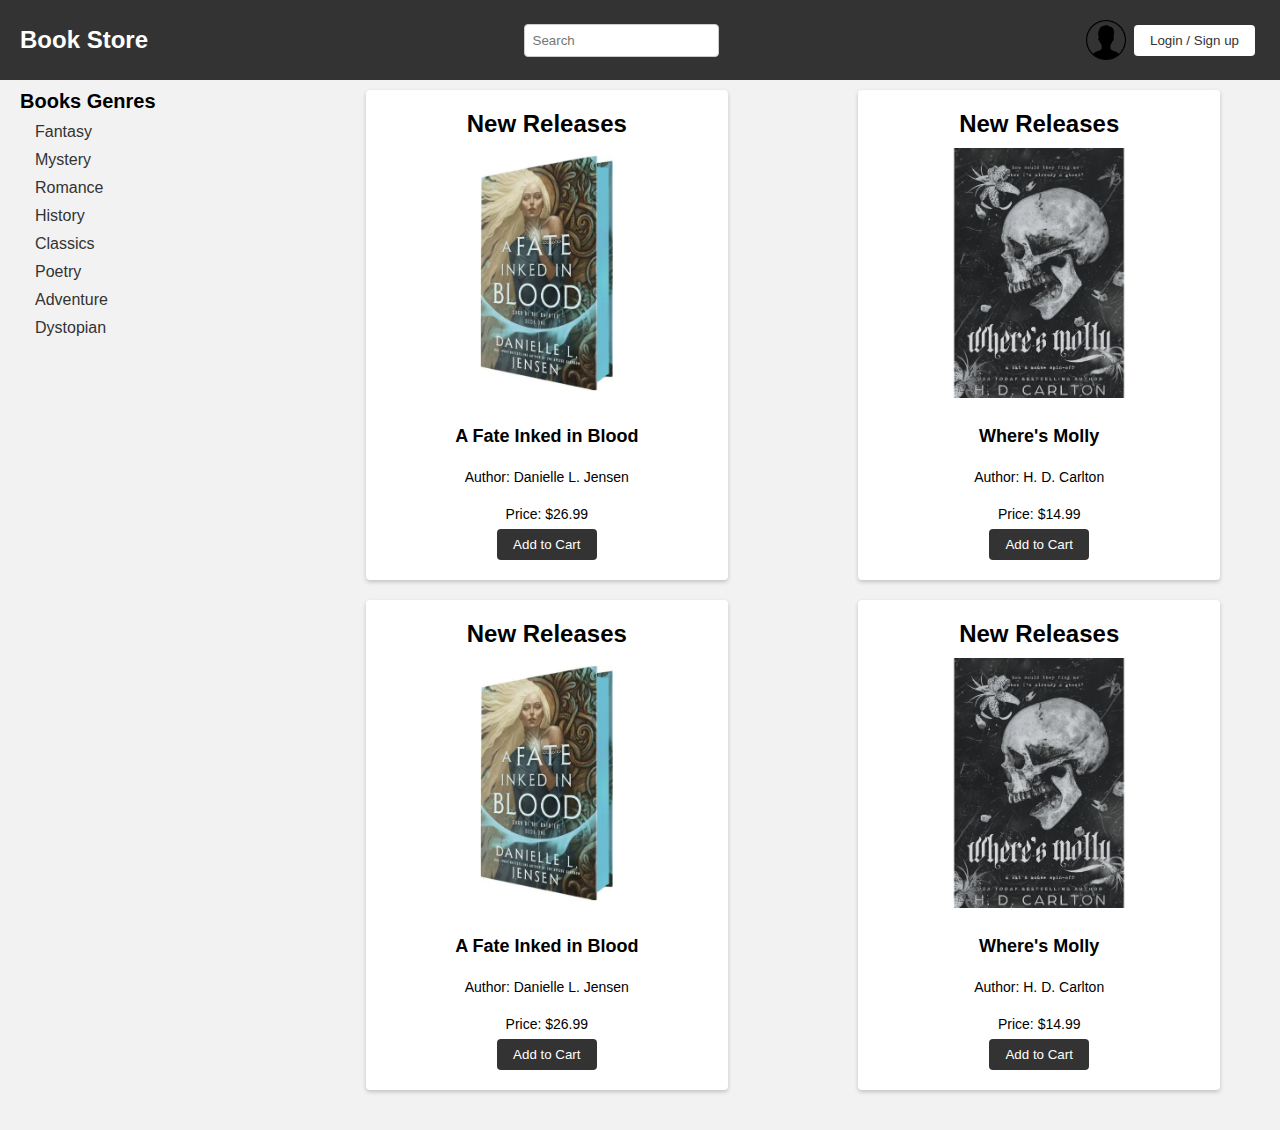
<file: index.html>
<!DOCTYPE html>
<html>
    <head>
        <meta charset="UTF-8">
        <link rel="stylesheet" href="style.css">
        <meta name="description" content="Book Store">
        <meta name="viewport" content="width=device-width, initial-scale=1.0">
        <title>Book Store</title>
    </head>
    <body>
        <div class="Head">
            <h1>Book Store</h1>
            <div class="Search">
                <input type="search" placeholder="Search" > 
                
            </div>
            <div class="Login">
                <a href="login.html">
                    <img src="Photo/u1.png">
                    <button>
                        Login / Sign up
                    </button>
                </a>
            </div>
        </div>
        <div class="MainContainer">
        <div class="List_Sections">
            <h2>
                Books Genres
            </h2>
            <ul>
                <li>
                    <a href="">Fantasy</a>
                </li>
                <li>
                    <a href="">Mystery</a>
                </li>
                <li>
                    <a href="">Romance</a>
                </li>
                <li>
                    <a href="">History</a>
                </li>
                <li>
                    <a href="">Classics</a>
                </li>
                <li>
                    <a href="">Poetry</a>
                </li>
                <li>
                    <a href="">Adventure</a>
                </li>
                <li>
                    <a href="">Dystopian</a>
                </li>
            </ul>
        </div>
        

        <div class="Books">
            <div class="Book">
                <h2>New Releases</h2>
                <img src="Photo/Book/b1.jpg" alt="Book Cover">
                <h3>A Fate Inked in Blood</h3>
                <p>Author: Danielle L. Jensen</p>
                <p>Price: $26.99</p>
                <button>Add to Cart</button>
            </div>
            <div class="Book">
                <h2>New Releases</h2>
                <img src="Photo/Book/b2.jpg" alt="Book Cover">
                <h3>Where's Molly</h3>
                <p>Author: H. D. Carlton</p>
                <p>Price: $14.99</p>
                <button>Add to Cart</button>
            </div>
            <div class="Book">
                <h2>New Releases</h2>
                <img src="Photo/Book/b1.jpg" alt="Book Cover">
                <h3>A Fate Inked in Blood</h3>
                <p>Author: Danielle L. Jensen</p>
                <p>Price: $26.99</p>
                <button>Add to Cart</button>
            </div>
            <div class="Book">
                <h2>New Releases</h2>
                <img src="Photo/Book/b2.jpg" alt="Book Cover">
                <h3>Where's Molly</h3>
                <p>Author: H. D. Carlton</p>
                <p>Price: $14.99</p>
                <button>Add to Cart</button>
            </div>
        </div>
        
    </div>
    </body>
</html>
</file>
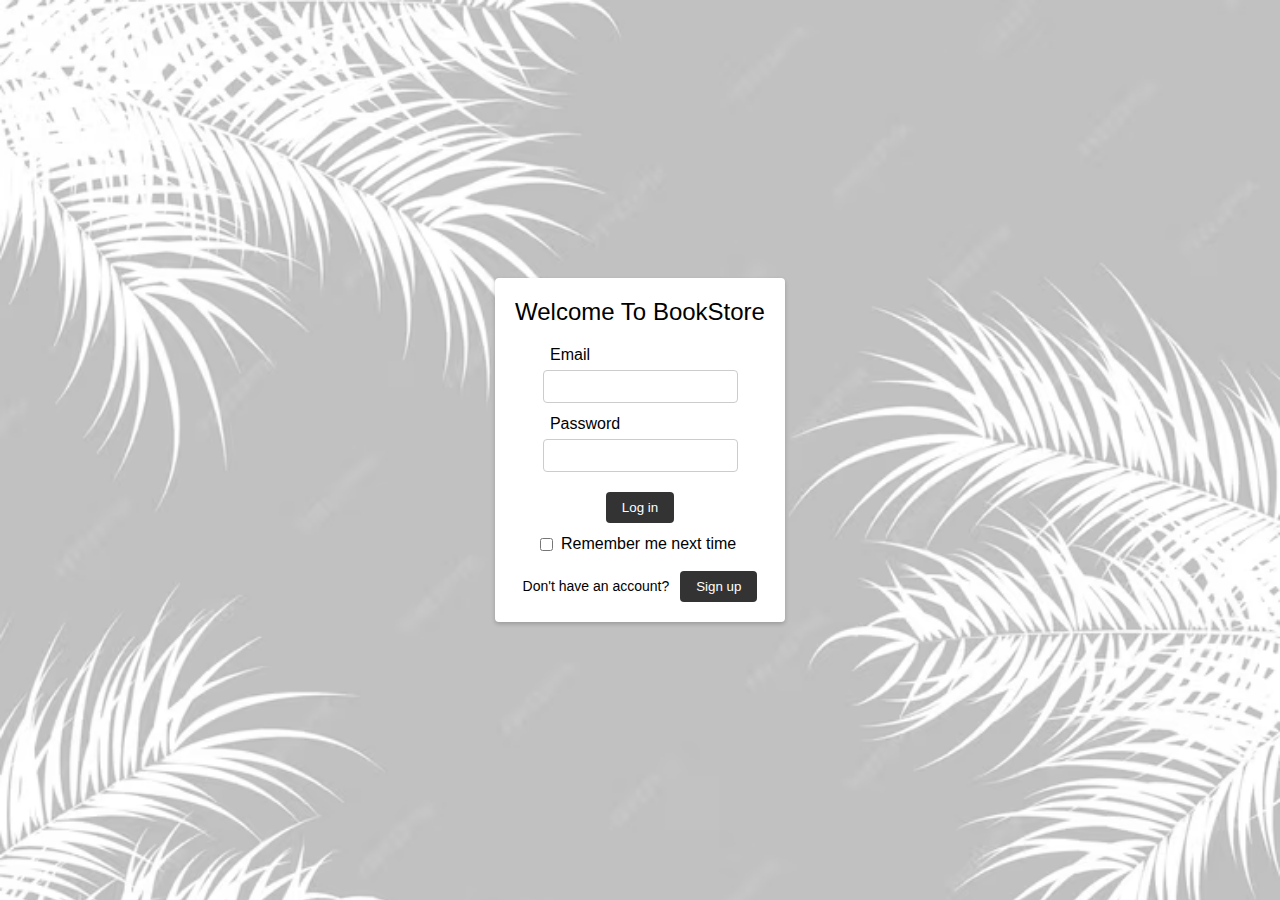
<file: login.html>
<!DOCTYPE html>
<html>
    <Head>
        <meta charset="UTF-8" >
        <link rel="stylesheet" href="stylelogin.css">
        <meta name="viewport" content="width=device-width, initial-scale=1.0">
    </Head>
    
    <body>
        <div class="Login">
            <div class="Welcome">
                Welcome To BookStore
            </div>
            <div class="email">
                <p>Email</p> <input type="email" placeholder="">
            </div>
            <div class="password">
                <p>Password</p> <input type="password">
            </div>
            <div class="LoginBtn">
                <button>Log in</button>
            </div>
            <div class="checkbox">
                <input type="checkbox">
                Remember me next time
            </div>
            <div class="Signup">
            Don't have an account? <button><a href="">Sign up</a></button>
            </div>
        </div>
        
    </body>
</html>
</file>
<file: style.css>
/* style.css */

/* Reset default browser styles */
body, h1, h2, ul, li, a, input, button {
margin: 0;
padding: 0;
box-sizing: border-box;
font-family: Arial, sans-serif;
}

/* Body styles */
body {
background-color: #f2f2f2;
}

/* Header styles */
.Head {
background-color: #333;
color: #fff;
padding: 20px;
display: flex;
justify-content: space-between;
align-items: center;
position: fixed; /* Set the position to fixed */
top: 0; /* Position it at the top of the viewport */
left: 0; /* Position it at the left of the viewport */
width: 100%; /* Make it full-width */
z-index: 1000; /* Ensure it appears above other content */
}  

.Head h1 {
font-size: 24px;
}

.Search {
display: flex;
align-items: center;
}

.Search img {
width: 30px;
}

.Search input {
padding: 8px;
border-radius: 4px;
border: 1px solid #ccc;
margin-left: 8px;
}

.Login{
    margin-right: 45px ;
}

.Login a {
display: flex;
align-items: center;
text-decoration: none;
color: #fff;
}

.Login img {
width: 40px;
height: 40px;
margin-right: 8px;
}

.Login button {
padding: 8px 16px;
border-radius: 4px;
background-color: #fff;
color: #333;
border: none;
cursor: pointer;
}

/* Main container styles */
.MainContainer {
display: flex;
justify-content: space-between;
margin: 20px;
}

/* List Sections styles */
.List_Sections {
    margin-top: 70px;
flex-basis: 30%;
margin-right: 20px;
animation: slideIn 1s ease-in-out;
border: #333;
border-width: 2px;
}

.List_Sections h2 {
font-size: 20px;
margin-bottom: 10px;
animation: fadeIn 1s ease-in-out;
}

.List_Sections ul {
list-style-type: none;
}

.List_Sections li{
padding-left: 15px;
}

.List_Sections li {
    margin-bottom: 10px;
transition: transform 0.3s ease; 
}

.List_Sections li:hover {
transform: scale(1.1); 
}

.List_Sections li:active {
transform: scale(1.2); 
}

.List_Sections a {
text-decoration: none;
color: #333;
}

/* Books styles */
.Books {
position: relative;
right: 40px;
flex-basis: 70%;
display: flex;
justify-content: space-between;
flex-wrap: wrap;
margin-top: 70px;
}

.Books h2 {
font-size: 24px;
margin-bottom: 10px;
}

.Book {
flex-basis: calc(40% - 20px);
display: flex;
flex-direction: column;
align-items: center;
background-color: #fff;
padding: 20px;
border-radius: 4px;
box-shadow: 0 2px 4px rgba(0, 0, 0, 0.2);
margin-bottom: 20px;
text-align: center;
}

.Book img {
width: 200px;
height: 250px;
object-fit: cover;
border-radius: 4px;
margin-bottom: 10px;
transition: 1s;
}

.Book h3 {
font-size: 18px;
margin-bottom: 8px;
}

.Book p {
font-size: 14px;
margin-bottom: 7px;
}

.Book button {
padding: 8px 16px;
border-radius: 4px;
background-color: #333;
color: #fff;
border: none;
cursor: pointer;
transition: 0.6s;
}

.Book img:hover {
transform: scale(1.1); 
}

.Book img:active {
transform: scale(1.2); 
}

.Book button:hover {
transform: scale(1.1); 
}

.Book button:active {
transform: scale(1.2); 
}
</file>
<file: stylelogin.css>
/* stylelogin.css */

/* Reset default browser styles */
body, h1, p, input, button {
margin: 0;
padding: 0;
box-sizing: border-box;
font-family: Arial, sans-serif;
}

/* Body styles */
body {
background-color: #f2f2f2;
display: flex;
justify-content: center;
align-items: center;
height: 100vh;
background-image: url(Photo/Untitled.png);
background-size: cover;
}

/* Login container styles */
.Login {
background-color: #fff;
padding: 20px;
border-radius: 4px;
box-shadow: 0 2px 4px rgba(0, 0, 0, 0.2);
text-align: center;
}

.Welcome {
font-size: 24px;
margin-bottom: 20px;
}

.email,
.password {
display: flex;
flex-direction: column;
align-items: center;
margin-bottom: 12px;
}

.email p,
.password p {
margin-bottom: 6px;
position: relative;
right: 55px;
}

.email p{
    position: relative;
    right: 70px;
}

.email input,
.password input {
padding: 8px;
border-radius: 4px;
border: 1px solid #ccc;
}


.checkbox {
display: flex;
align-items: center;
margin-bottom: 12px;
position: relative;
left: 25px;
top: 2px;
}

.checkbox input {
margin-right: 8px;
}

.Signup {
font-size: 14px;
margin-top: 20px;
}

.Signup button {
padding: 8px 16px;
border-radius: 4px;
margin-left: 7px;
background-color: #333;
color: #fff;
border: none;
cursor: pointer;
text-decoration: none;
transition: 0.6s;
}

.Signup button:hover {
transform: scale(1.1); 
}

.Signup button:active {
transform: scale(1.2); 
}


.Signup button a {
text-decoration: none;
color: #fff;
}

.LoginBtn {
margin-top: 20px;
}

.LoginBtn button {
padding: 8px 16px;
border-radius: 4px;
background-color: #333;
color: #fff;
border: none;
cursor: pointer;
text-decoration: none;
margin-bottom: 10px;
transition: 0.6s;
}

.LoginBtn button:hover {
transform: scale(1.1); 
}

.LoginBtn button:active {
transform: scale(1.2); 
}
</file>
